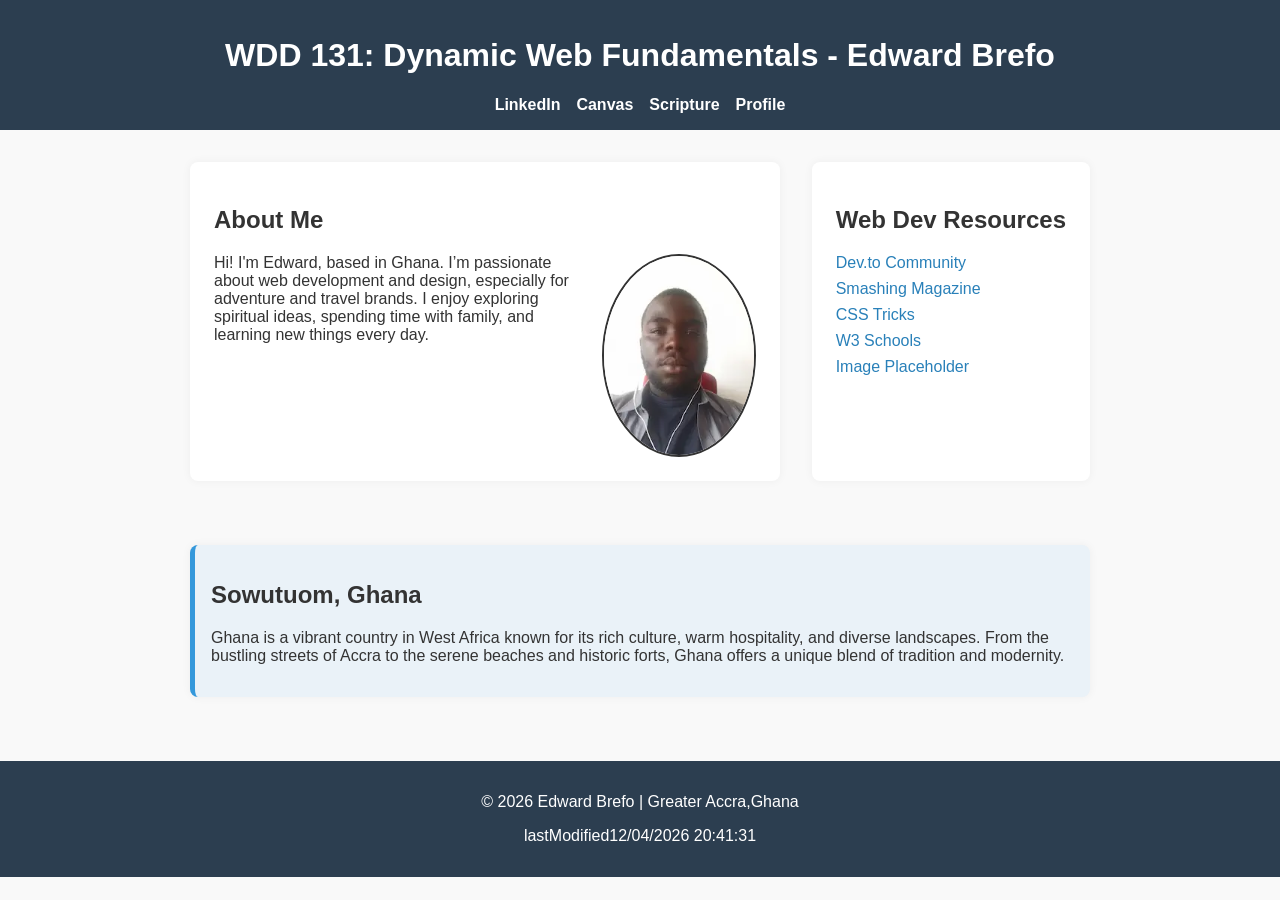
<file: index.html>
<!DOCTYPE html>
<html lang="en">
<head>
  <meta name="WDD131-Dyanmic Web Fundamentals" content="Edward Brefo" content="Info about the author">
  <title>WDD 131: Dynamic Web Fundamentals - Edward Brefo</title>
  <link rel="stylesheet" href="styles/base.css"/>
  <script src="scripts/getdates.js" defer></script>
</head>
<body>
  <header>
    <h1>WDD 131: Dynamic Web Fundamentals - Edward Brefo</h1>
    <nav>
      <ul>
        <li><a href="https://www.linkedin.com/feed/?trk=">LinkedIn</a></li>
        <li><a href="#">Canvas</a></li>
        <li><a href="https://www.churchofjesuschrist.org/study/scriptures/nt/john/10?lang=eng">Scripture</a></li>
        <li><a href="#">Profile</a></li>
      </ul>
    </nav>
  </header>

  <main>
    <section class="about-me">
      <h1>About Me</h1>
      <img src="images/profile.webp" alt="Photo of Fuccin" />
      <p>Hi! I'm Edward, based in Ghana. I’m passionate about web development and design, especially for adventure and travel brands. I enjoy exploring spiritual ideas, spending time with family, and learning new things every day.</p>
    </section>
    <section class="resources">
      <h2>Web Dev Resources</h2>
      <ul>
        <li><a href="https://dev.to">Dev.to Community</a></li>
        <li><a href="https://smashingmagazine.com">Smashing Magazine</a></li>
        <li><a href="https://css-tricks.com">CSS Tricks</a></li>
        <li><a href="https://w3schools.com">W3 Schools</a></li>
        <li><a href="#">Image Placeholder</a></li>
      </ul>
    </section>

    <section class="highlight">
      <h2>Sowutuom, Ghana</h2>
      <p>Ghana is a vibrant country in West Africa known for its rich culture, warm hospitality, and diverse landscapes. From the bustling streets of Accra to the serene beaches and historic forts, Ghana offers a unique blend of tradition and modernity.</p>
    </section>
  </main>

  <footer>
    <p>©️ <span id="currentyear"></span> Edward Brefo | Greater Accra,Ghana</p>
    <p id="lastModified"></p>
  </footer>
</body>
</html>
</file>
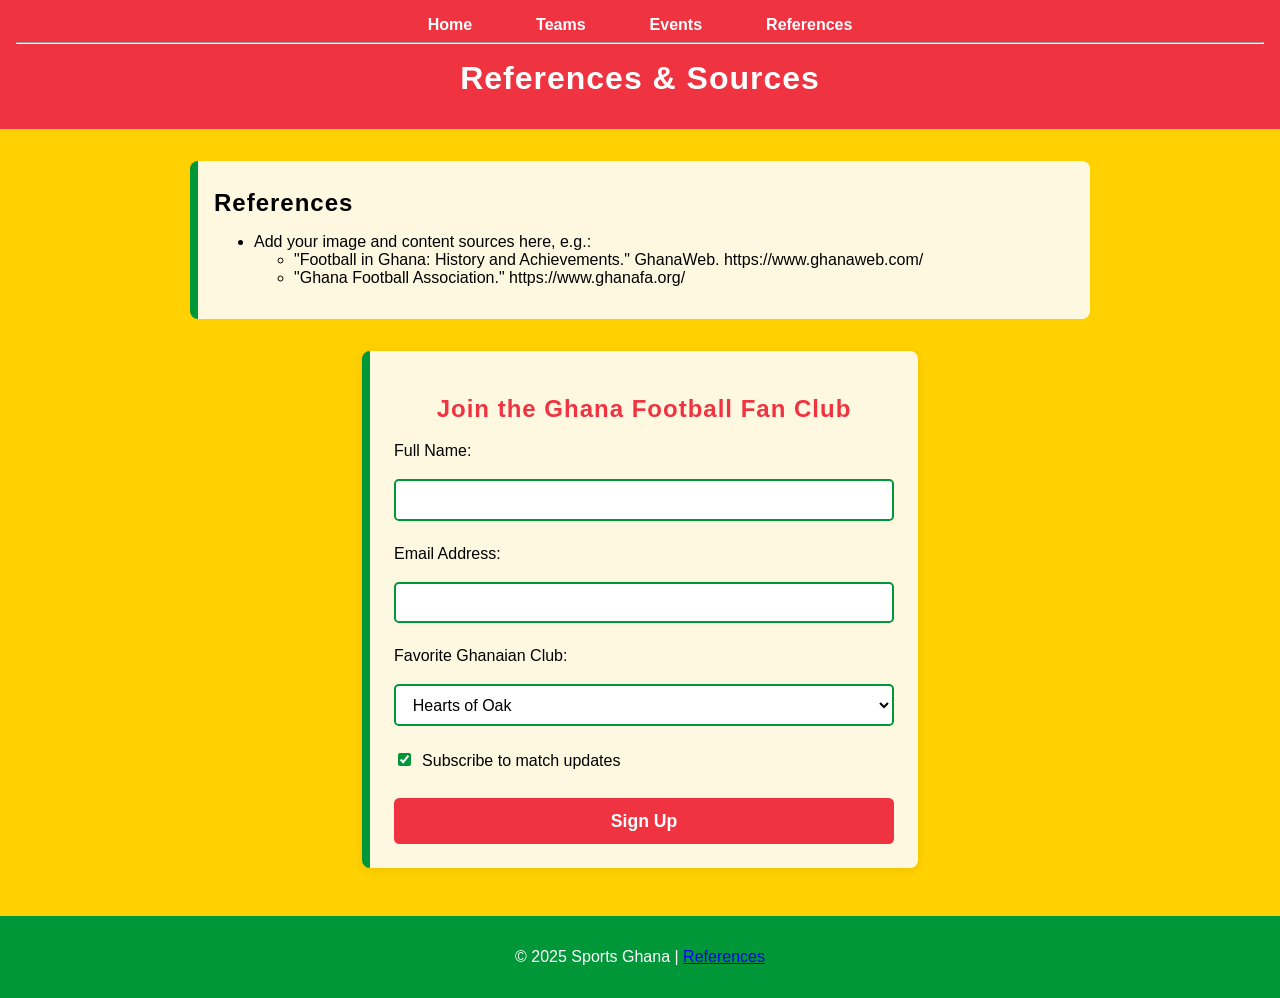
<file: community.html>
<!DOCTYPE html>
<html lang="en">

<head>
    <meta charset="UTF-8">
    <meta name="viewport" content="width=device-width, initial-scale=1.0">
    <title>References | Football in Ghana</title>
    <link rel="stylesheet" href="e-sports.css">
</head>

<body>
    <header>
        <nav>
            <ul>
                <li><a href="sports.html">Home</a></li>
                <li><a href="teams.html">Teams</a></li>
                <li><a href="events.html">Events</a></li>
                <li><a href="community.html">References</a></li>
            </ul>
        </nav>
        <hr>
        <h1>References & Sources</h1>
    </header>
    <main>
        <section>
            <h2>References</h2>
            <ul>
                <li>Add your image and content sources here, e.g.:
                    <ul>
                        <li>"Football in Ghana: History and Achievements." GhanaWeb. https://www.ghanaweb.com/</li>
                        <li>"Ghana Football Association." https://www.ghanafa.org/</li>
                    </ul>
                </li>
            </ul>
        </section>
        <section class="signup-form">
            <h2>Join the Ghana Football Fan Club</h2>
            <form id="footballForm">
                <label for="name">Full Name:</label>
                <input type="text" id="name" name="name" required>

                <label for="email">Email Address:</label>
                <input type="email" id="email" name="email" required>

                <label for="club">Favorite Ghanaian Club:</label>
                <select id="club" name="club">
                    <option value="hearts">Hearts of Oak</option>
                    <option value="kotoko">Asante Kotoko</option>
                    <option value="tamale">Tamale City FC</option>
                    <option value="accra-lions">Accra Lions FC</option>
                </select>

                <label>
                    <input type="checkbox" name="newsletter" checked>
                    Subscribe to match updates
                </label>

                <button type="submit">Sign Up</button>
            </form>
        </section>
    </main>
    <footer>
        <p>&copy; 2025 Sports Ghana | <a href="community.html">References</a></p>
    </footer>
</body>

</html>
</file>
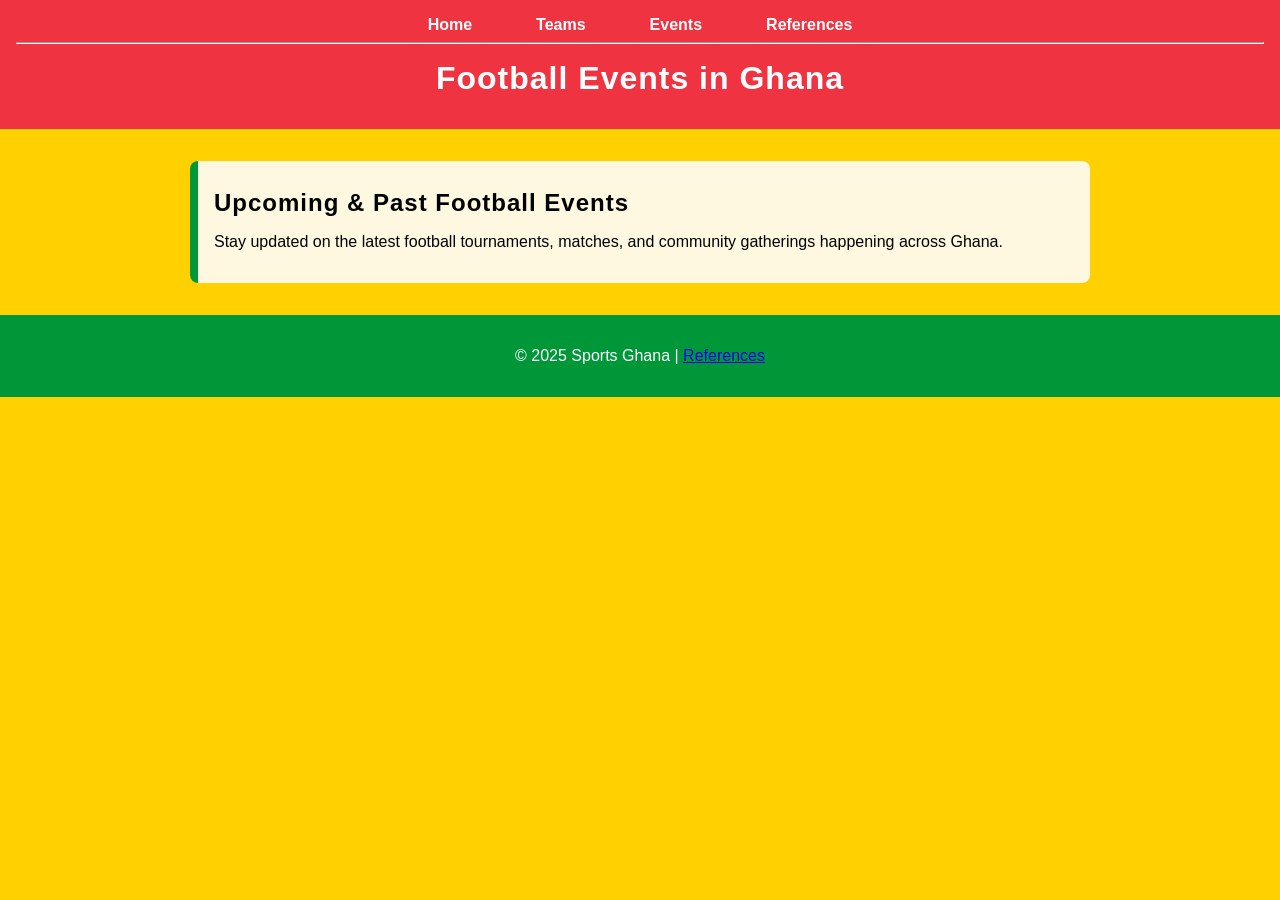
<file: events.html>
<!DOCTYPE html>
<html lang="en">

<head>
    <meta charset="UTF-8">
    <meta name="viewport" content="width=device-width, initial-scale=1.0">
    <title>Events | Football in Ghana</title>
    <link rel="stylesheet" href="e-sports.css">
</head>

<body>
    <header>
        <nav>
            <ul>
                <li><a href="sports.html">Home</a></li>
                <li><a href="teams.html">Teams</a></li>
                <li><a href="events.html">Events</a></li>
                <li><a href="community.html">References</a></li>
            </ul>
        </nav>
        <hr>
        <h1>Football Events in Ghana</h1>
    </header>
    <main>
        <section>
            <h2>Upcoming & Past Football Events</h2>
            <p>Stay updated on the latest football tournaments, matches, and community gatherings happening across
                Ghana.</p>
        </section>
    </main>
    <footer>
        <p>&copy; 2025 Sports Ghana | <a href="community.html">References</a></p>
    </footer>
</body>

</html>
</file>
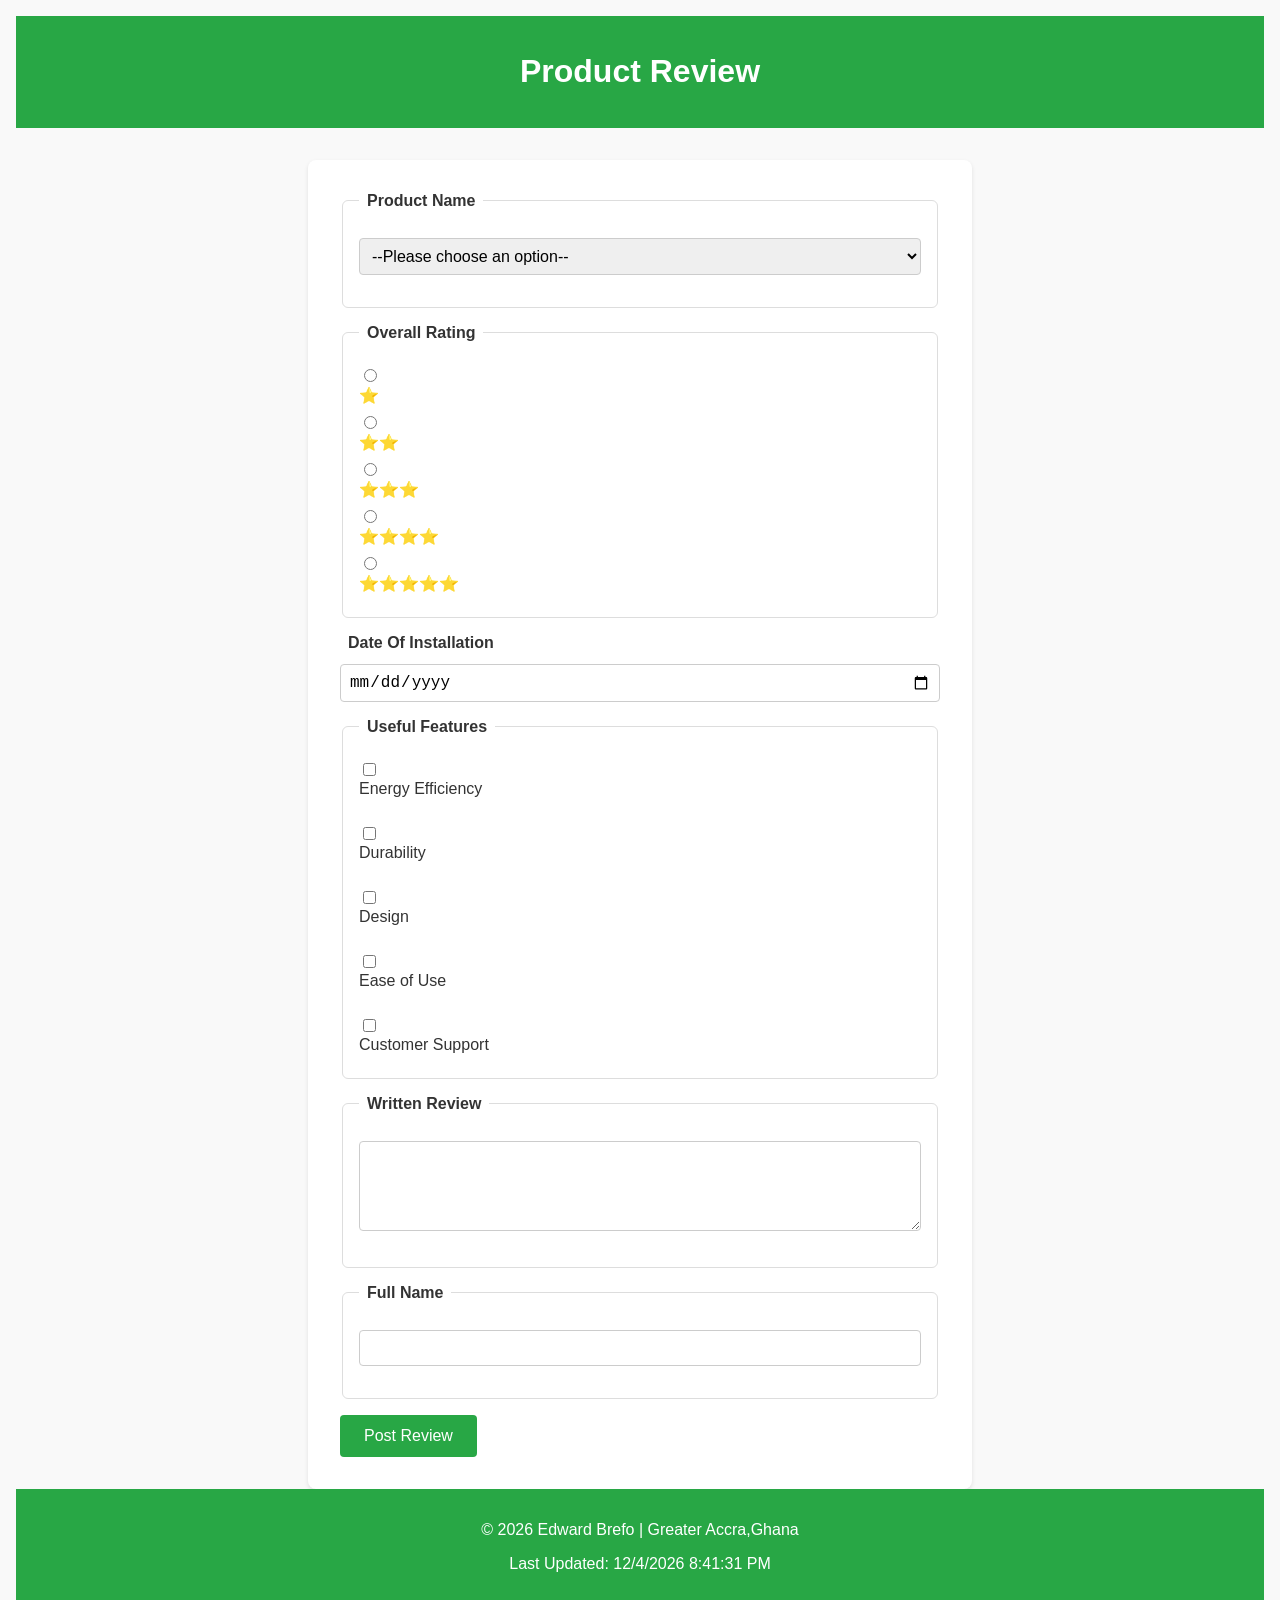
<file: forms.html>
<!DOCTYPE html>
<html lang="en">
<head>
    <meta charset="UTF-8">
    <meta name="viewport" content="width=device-width, initial-scale=1.0">
    <title>Document</title>
    <link rel="stylesheet" href="styles/forms.css">
    <script src="scripts/forms.js " defer></script>
</head>
<body>
    <header><h1>
        Product Review
    </h1></header>
    <main>
      <form method="get" action="review.html">
        <fieldset>
        <legend>Product Name</legend>
        <select name="productSelect" id="productSelect" required>
            <option value="" disabled selected>--Please choose an option--</option>
            <option value="laptop">Laptop</option>
            <option value="smartphone">Smartphone</option>
            <option value="tablet">Tablet</option>
            <option value="smartwatch">Smartwatch</option>
            <option value="headphones">Headphones</option>
            <option value="camera">Camera</option>
            <option value="printer">Printer</option>
            <option value="monitor">Monitor</option>
            <option value="router">Router</option>
            <option value="external hard drive">External Hard Drive</option>
        </select>
        </fieldset>

        <fieldset>
        <legend>Overall Rating</legend>
        <input type="radio" id="1star" name="overallRating" required>
        <label for="1star">⭐</label>
        <input type="radio" id="2star" name="overallRating">
        <label for="2star">⭐⭐</label>
        <input type="radio" id="3star" name="overallRating">
        <label for="3star">⭐⭐⭐</label>
        <input type="radio" id="4star" name="overallRating">
        <label for="4star">⭐⭐⭐⭐</label>
        <input type="radio" id="5star" name="overallRating">
        <label for="5star">⭐⭐⭐⭐⭐</label>
        </fieldset>


       <legend>Date Of Installation</legend>
        <input type="date" id="dateInstall" name="dateInstall" required>
        
        <fieldset>
        <legend>Useful Features</legend>

        <input type="checkbox" id="featureEfficiency" name="features" value="Energy Efficiency">
        <label for="featureEfficiency">Energy Efficiency</label><br>

         <input type="checkbox" id="featureDurability" name="features" value="Durability">
         <label for="featureDurability">Durability</label><br>

         <input type="checkbox" id="featureDesign" name="features" value="Design">
         <label for="featureDesign">Design</label><br>

        <input type="checkbox" id="featureEase" name="features" value="Ease of Use">
        <label for="featureEase">Ease of Use</label><br>

        <input type="checkbox" id="featureSupport" name="features" value="Customer Support">
         <label for="featureSupport">Customer Support</label>
        </fieldset>
    
        <fieldset>
        <legend>Written Review</legend>
        <textarea id="writtenReview" name="writtenReview" rows="4" cols="50" ></textarea required>
        </fieldset>
        
        <fieldset>
        <legend>Full Name</legend>
        <input type="text" id="fullName" name="fullName" required>
        </fieldset>

        <button type="submit">Post Review</button>

    </form>
    </main>
    <footer>
    <p>©️ <span id="currentyear"></span> Edward Brefo | Greater Accra,Ghana</p>
    <p id="lastModified"></p>
    </footer>
</body>
</html>
</file>
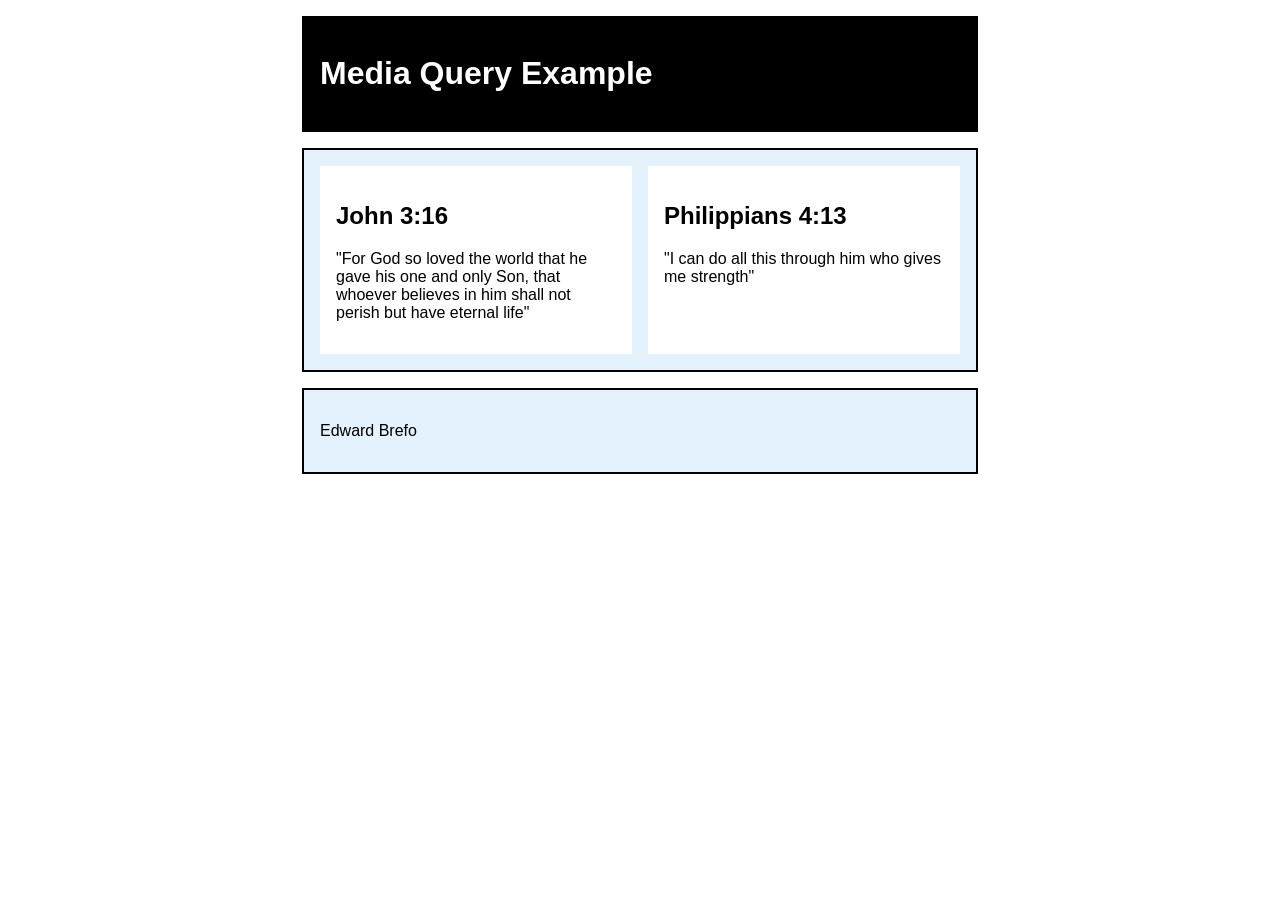
<file: media-query.html>
<!DOCTYPE html>
<html lang="en">
<head>
    <meta charset="UTF-8">
    <meta name="viewport" content="width=device-width, initial-scale=1.0">
    <link rel="Roboto" href="https://fonts.google.com/specimen/Roboto">
    <link rel="stylesheet" href="styles/media-query.css">
    <link rel="stylesheet" href="styles/media-query-large.css">
    <title>Document</title>
</head>
<body>
    <header>
        <h1>
            Media Query Example
        </h1>
    </header>
    <main>
        <section>
            <h2>John 3:16</h2>
            <p>"For God so loved the world that he gave his one and only Son, that whoever believes in him shall not perish but have eternal life"</p>
        </section>
        <section>
            <h2>Philippians 4:13</h2>
            <p>"I can do all this through him who gives me strength"</p>
        </section>
    </main>
    <footer>
      <p>Edward Brefo</p>
    </footer>
</body>
</html>
</file>
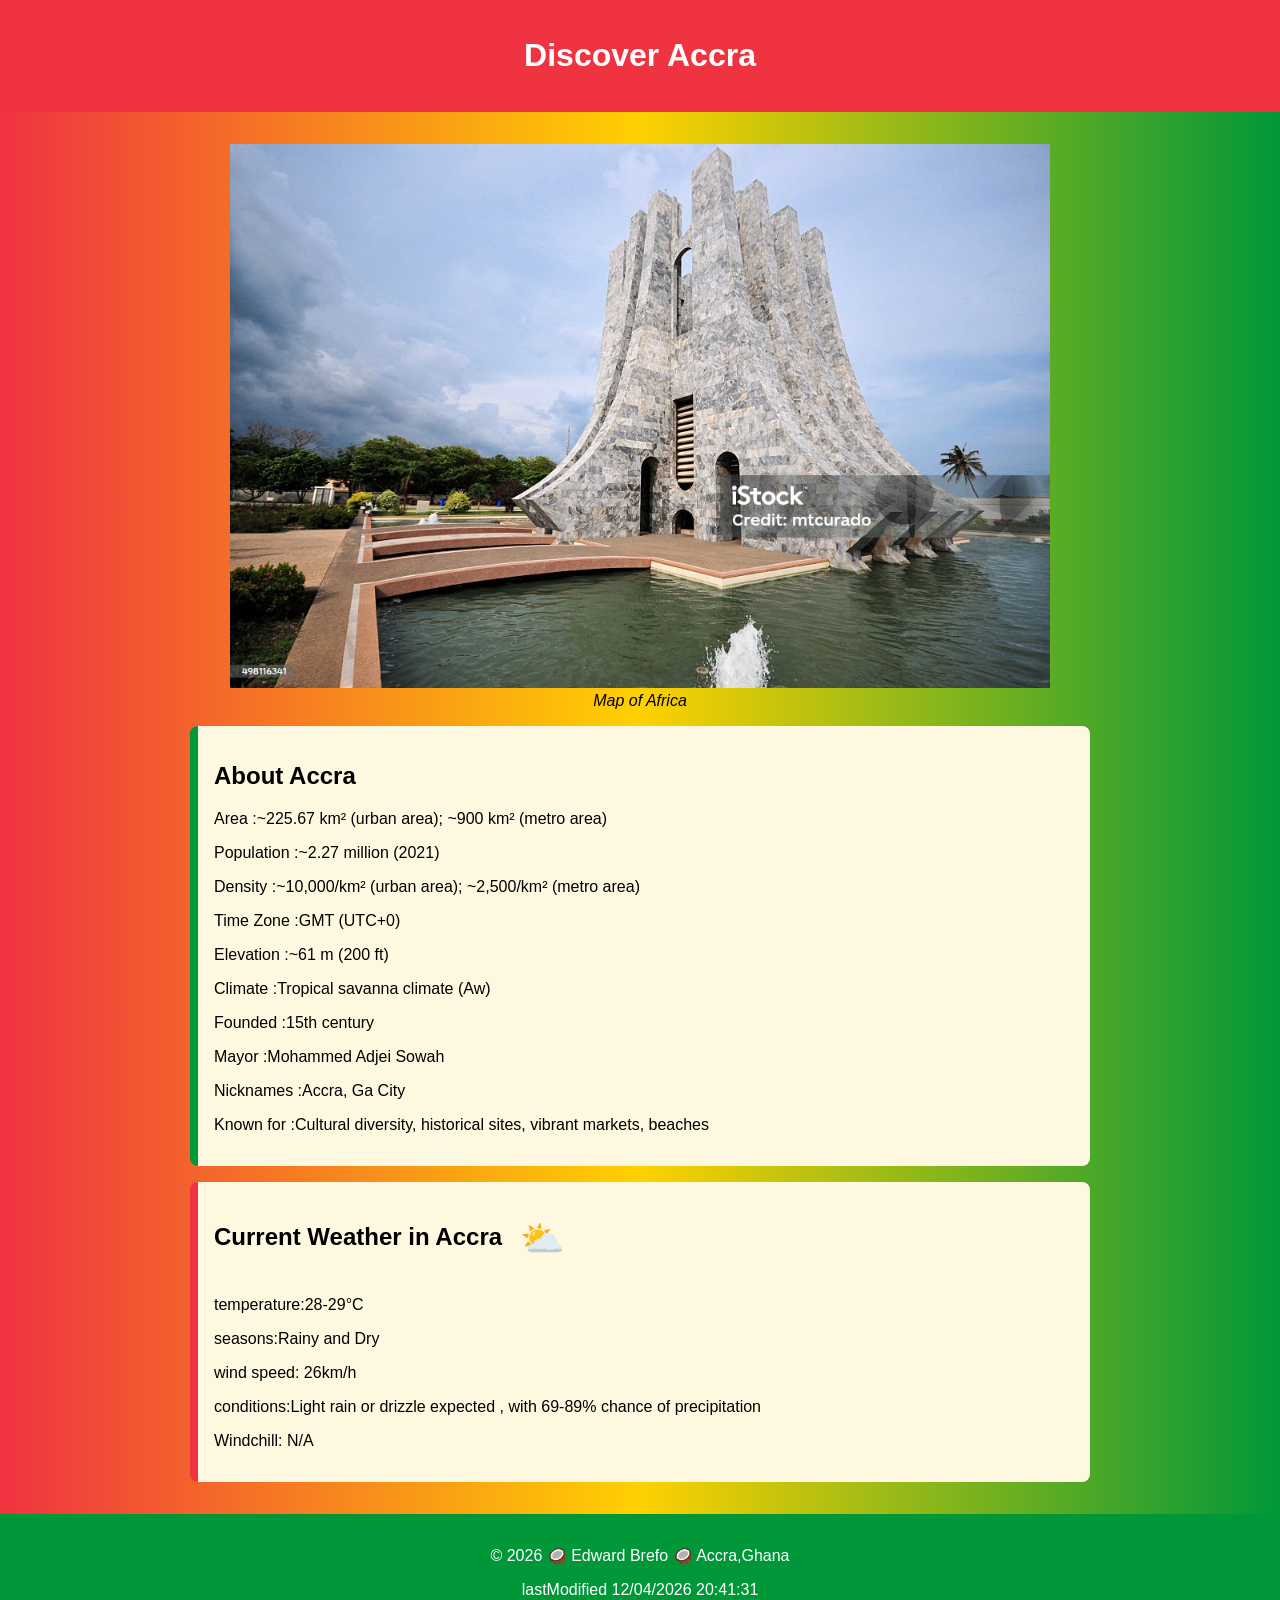
<file: place.html>
<!DOCTYPE html>
<html lang="en">

<head>
    <meta charset="UTF-8">
    <meta name="viewport" content="width=device-width, initial-scale=1.0">
    <title>Document</title>
    <link rel="stylesheet" href="styles/place.css">
    <link rel="stylesheet" href="styles/place-big.css">
    <script src="scripts/place.js" defer></script>
</head>

<body>
    <header>
        <h1>Discover Accra</h1>
    </header>
    <main>
        <section>
            <figure>
                <picture>
                    <source srcset="images/accra-hero.webp" media="(min-width: 800px)" type="image/webp">
                    <source srcset="images/accra-small.jpg" media="(max-width: 799px)" type="image/jpeg">
                    <img src="images/accra-ghana.jpg" alt="A beautiful view of Accra, Ghana"
                        style="width:100%;height:auto;">
                </picture>
                <figcaption>Map of Africa</figcaption>
            </figure>
        </section>
        <section class="info">
            <h2>About Accra</h2>
            <p>Area :~225.67 km² (urban area); ~900 km² (metro area)</p>
            <p>Population :~2.27 million (2021)</p>
            <p>Density :~10,000/km² (urban area); ~2,500/km² (metro area)</p>
            <p>Time Zone :GMT (UTC+0)</p>
            <p>Elevation :~61 m (200 ft)</p>
            <p>Climate :Tropical savanna climate (Aw)</p>
            <p>Founded :15th century</p>
            <p>Mayor :Mohammed Adjei Sowah</p>
            <p>Nicknames :Accra, Ga City</p>
            <p>Known for :Cultural diversity, historical sites, vibrant markets, beaches</p>
        </section>
        <section class="weather">
            <h2>Current Weather in Accra</h2>
            <p>temperature:28-29°C</p>
            <p>seasons:Rainy and Dry</p>
            <p>wind speed: 26km/h</p>
            <p>conditions:Light rain or drizzle expected , with 69-89% chance of precipitation</p>
            <p>Windchill: <span id="windchill"></span></p>
        </section>
    </main>
    <footer>
        <p>©️ <span id="currentyear"></span> 🥥 Edward Brefo 🥥 Accra,Ghana </p>
        <p><span id="lastModified"></span></p>
    </footer>
</body>

</html>
</file>
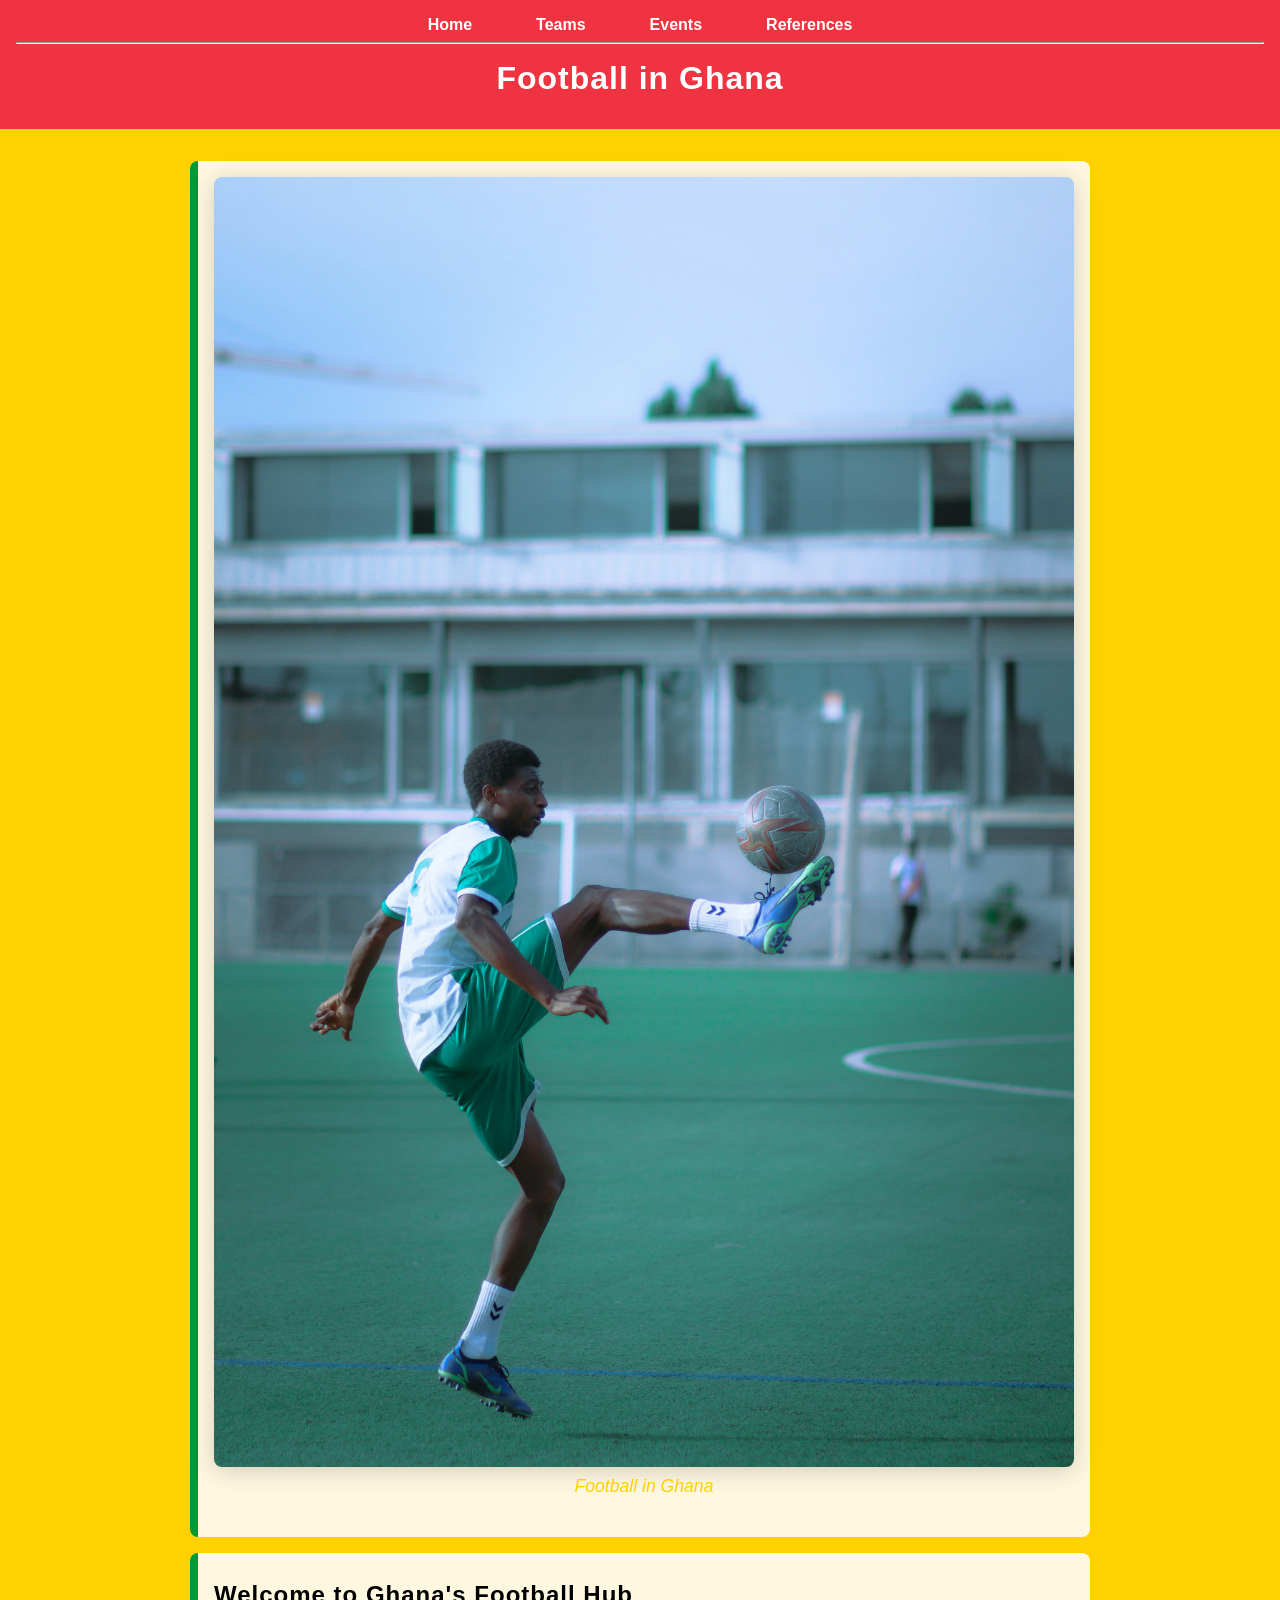
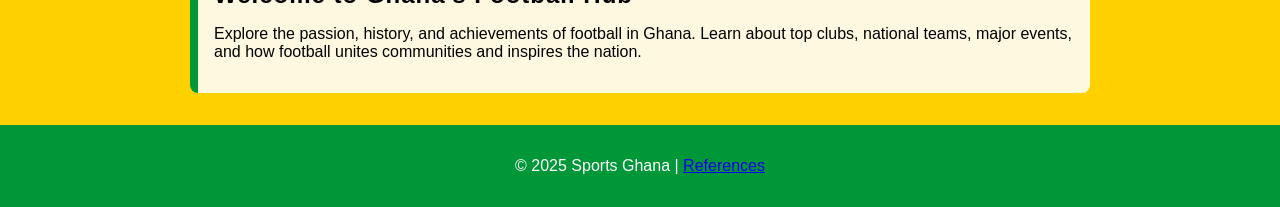
<file: sports.html>
<!DOCTYPE html>
<html lang="en">

<head>
    <meta charset="UTF-8">
    <meta name="viewport" content="width=device-width, initial-scale=1.0">
    <title>Football in Ghana</title>
    <link rel="stylesheet" href="e-sports.css">
</head>

<body>
    <header>
        <nav>
            <ul>
                <li><a href="sports.html">Home</a></li>
                <li><a href="teams.html">Teams</a></li>
                <li><a href="events.html">Events</a></li>
                <li><a href="community.html">References</a></li>
            </ul>
        </nav>
        <hr>
        <h1>Football in Ghana</h1>
    </header>
    <main>
        <section>
            <figure>
                <picture>
                    <source srcset="images/sp-big.jpg" media="(min-width: 800px)">
                    <img src="images/sp-small.jpg" alt="Sports in Ghana" style="width:100%;height:auto;">
                </picture>
                <figcaption>Football in Ghana</figcaption>
            </figure>
        </section>
        <section>
            <h2>Welcome to Ghana's Football Hub</h2>
            <p>Explore the passion, history, and achievements of football in Ghana. Learn about top clubs, national
                teams, major events, and how football unites communities and inspires the nation.</p>
        </section>
    </main>
    <footer>
        <p>&copy; 2025 Sports Ghana | <a href="community.html">References</a></p>
    </footer>
</body>

</html>
</file>
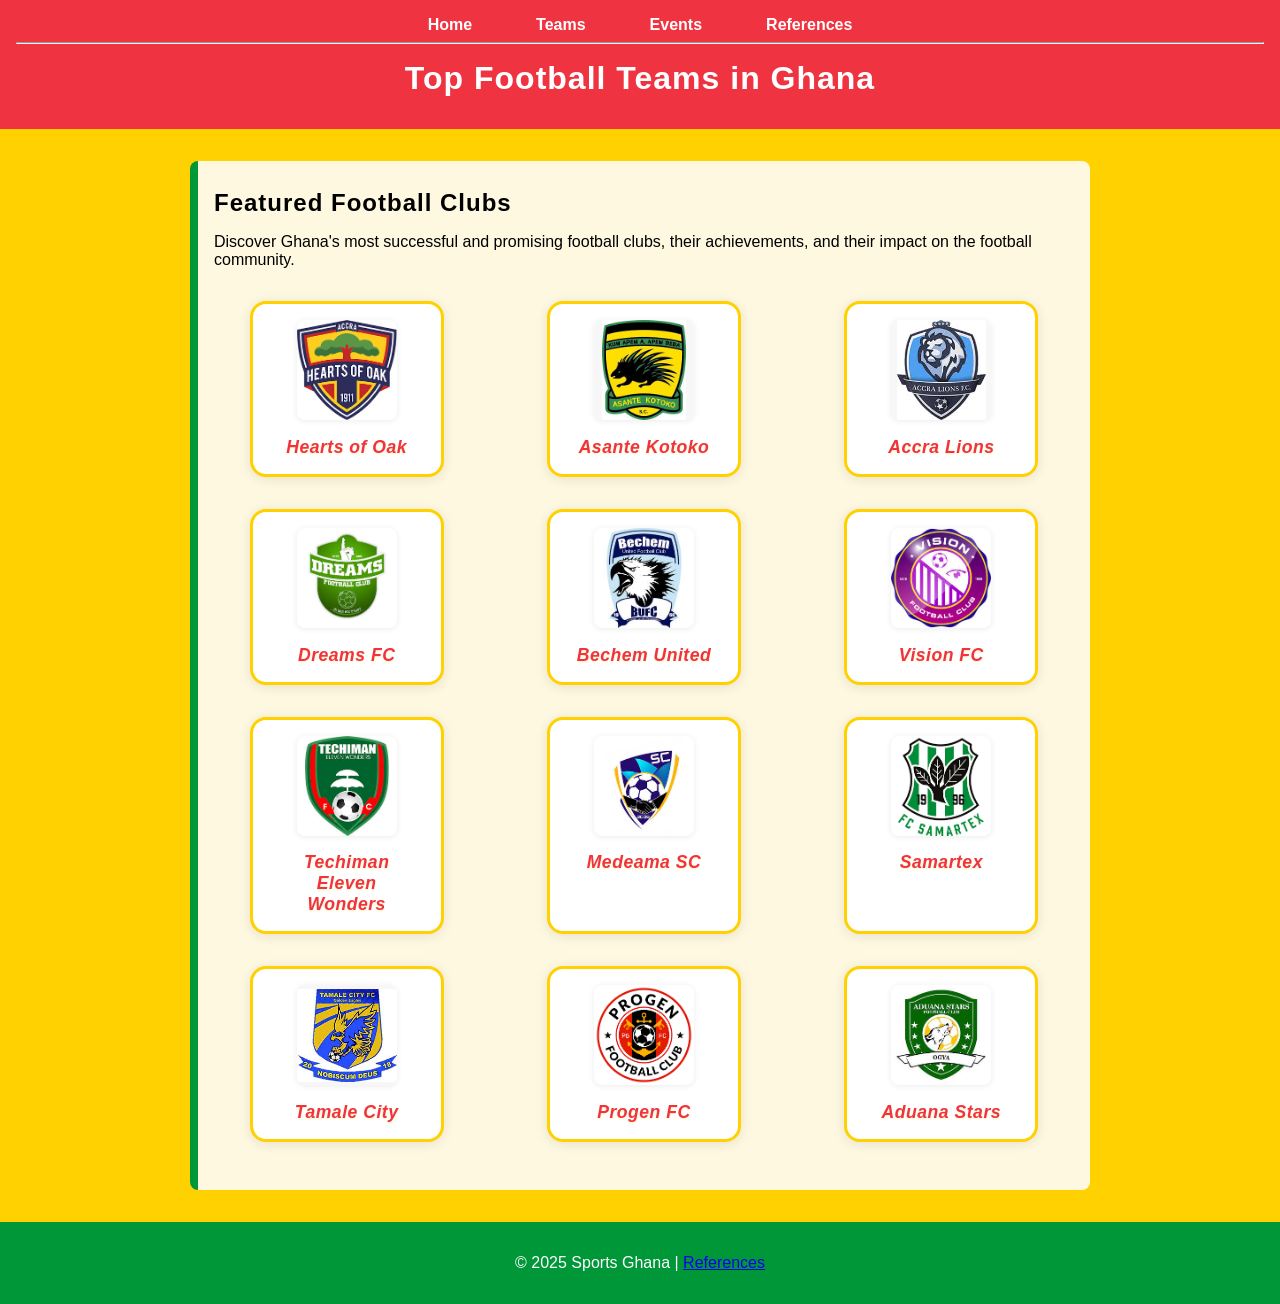
<file: teams.html>
<!DOCTYPE html>
<html lang="en">

<head>
    <meta charset="UTF-8">
    <meta name="viewport" content="width=device-width, initial-scale=1.0">
    <title>Teams | Football in Ghana</title>
    <link rel="stylesheet" href="e-sports.css">
</head>

<body>
    <header>
        <nav>
            <ul>
                <li><a href="sports.html">Home</a></li>
                <li><a href="teams.html">Teams</a></li>
                <li><a href="events.html">Events</a></li>
                <li><a href="community.html">References</a></li>
            </ul>
        </nav>
        <hr>
        <h1>Top Football Teams in Ghana</h1>
    </header>
    <main>
        <section>
            <h2>Featured Football Clubs</h2>
            <p>Discover Ghana's most successful and promising football clubs, their achievements, and their impact on
                the football community.</p>
            <div class="club-badges">
                <figure>
                    <img src="images/hearts.png" alt="Hearts of Oak Badge" loading="lazy" width="100" height="100">
                    <figcaption>Hearts of Oak</figcaption>
                </figure>
                <figure>
                    <img src="images/kotoko.jpg" alt="Asante Kotoko Badge" loading="lazy" width="100" height="100">
                    <figcaption>Asante Kotoko</figcaption>
                </figure>
                <figure>
                    <img src="images/accra-lions.jpg" alt="Accra Lions Badge" loading="lazy" width="100" height="100">
                    <figcaption>Accra Lions</figcaption>
                </figure>
                <figure>
                    <img src="images/dream-fc.jpg" alt="Dreams FC Badge" loading="lazy" width="100" height="100">
                    <figcaption>Dreams FC</figcaption>
                </figure>
                <figure>
                    <img src="images/bechem.jpg" alt="Bechem United Badge" loading="lazy" width="100" height="100">
                    <figcaption>Bechem United</figcaption>
                </figure>
                <figure>
                    <img src="images/vision.jpg" alt="Vision FC Badge" loading="lazy" width="100" height="100">
                    <figcaption>Vision FC</figcaption>
                </figure>
                <figure>
                    <img src="images/techiman-eleven-wonders.jpg" alt="Techiman Eleven Wonders Badge" loading="lazy"
                        width="100" height="100">
                    <figcaption>Techiman Eleven Wonders</figcaption>
                </figure>
                <figure>
                    <img src="images/medeama.jpg" alt="Medeama SC Badge" loading="lazy" width="100" height="100">
                    <figcaption>Medeama SC</figcaption>
                </figure>
                <figure>
                    <img src="images/samartex.png" alt="Samartex Badge" loading="lazy" width="100" height="100">
                    <figcaption>Samartex</figcaption>
                </figure>
                <figure>
                    <img src="images/tamale-city.jpg" alt="Tamale City Badge" loading="lazy" width="100" height="100">
                    <figcaption>Tamale City</figcaption>
                </figure>
                <figure>
                    <img src="images/progen-fc.png" alt="Progen FC Badge" loading="lazy" width="100" height="100">
                    <figcaption>Progen FC</figcaption>
                </figure>
                <figure>
                    <img src="images/aduana.jpg" alt="Aduana Stars Badge" loading="lazy" width="100" height="100">
                    <figcaption>Aduana Stars</figcaption>
                </figure>
            </div>
        </section>
    </main>
    <footer>
        <p>&copy; 2025 Sports Ghana | <a href="community.html">References</a></p>
    </footer>
</body>

</html>
</file>
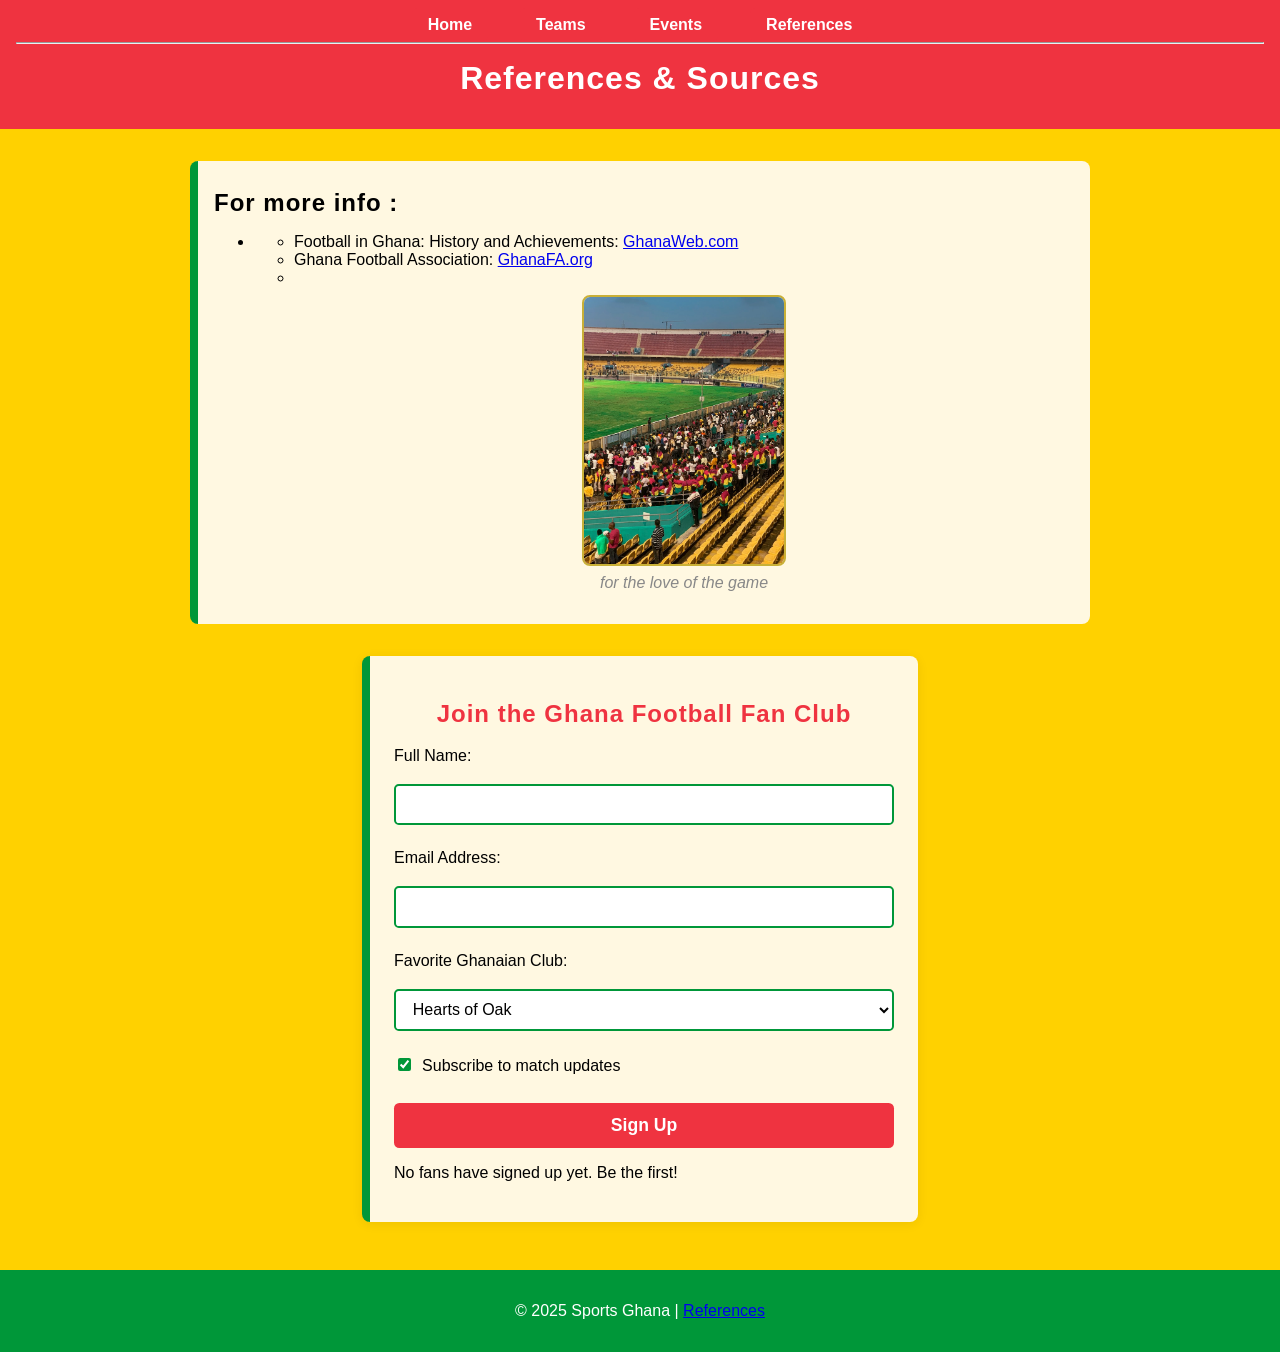
<file: sports/community.html>
<!DOCTYPE html>
<html lang="en">

<head>
    <meta charset="UTF-8">
    <meta name="viewport" content="width=device-width, initial-scale=1.0">
    <title>References | Football in Ghana</title>
    <link rel="stylesheet" href="e-sports.css">
</head>

<body>
    <header>
        <nav>
            <ul>
                <li><a href="sports.html">Home</a></li>
                <li><a href="teams.html">Teams</a></li>
                <li><a href="events.html">Events</a></li>
                <li><a href="community.html">References</a></li>
            </ul>
        </nav>
        <hr>
        <h1>References & Sources</h1>
    </header>
    <main>
        <section>
            <h2>For more info :</h2>
            <ul>
                <li>
                    <ul>
                        <li>Football in Ghana: History and Achievements: <a href="https://www.ghanaweb.com/">
                                GhanaWeb.com</a>
                        </li>
                        <li>Ghana Football Association: <a href="https://www.ghanafa.org/">GhanaFA.org</a></li>
                        <li style="text-align:center;">
                            <br>
                            <img src="images/park-small.jpg" alt="Park in Ghana"
                                style="max-width: 200px; display:block; margin:0.5em auto; border:2px solid #c9b037; border-radius:8px;">
                            <div style="font-style:italic; color:#888; margin-top:0.5em;">for the love of the game</div>
                        </li>
                    </ul>
                </li>
            </ul>
        </section>
        <section class="signup-form">
            <h2>Join the Ghana Football Fan Club</h2>
            <form id="footballForm">
                <label for="name">Full Name:</label>
                <input type="text" id="name" name="name" required>

                <label for="email">Email Address:</label>
                <input type="email" id="email" name="email" required>

                <label for="club">Favorite Ghanaian Club:</label>
                <select id="club" name="club">
                    <option value="hearts">Hearts of Oak</option>
                    <option value="kotoko">Asante Kotoko</option>
                    <option value="tamale">Tamale City FC</option>
                    <option value="accra-lions">Accra Lions FC</option>
                    <option value="Aduana">Aduana Stars</option>
                    <option value="Medeama">Medeama SC</option>
                    <option value="Vision">Vision Fc</option>
                    <option value="Techiman">techiman eleven wonders</option>
                    <option value="Bechem">Bechem United</option>
                </select>

                <label>
                    <input type="checkbox" name="newsletter" checked>
                    Subscribe to match updates
                </label>

                <button type="submit">Sign Up</button>
            </form>
        </section>
    </main>
    <footer>
        <p>&copy; 2025 Sports Ghana | <a href="community.html">References</a></p>
    </footer>
    <script src="sports.js"></script>
</body>

</html>
</file>
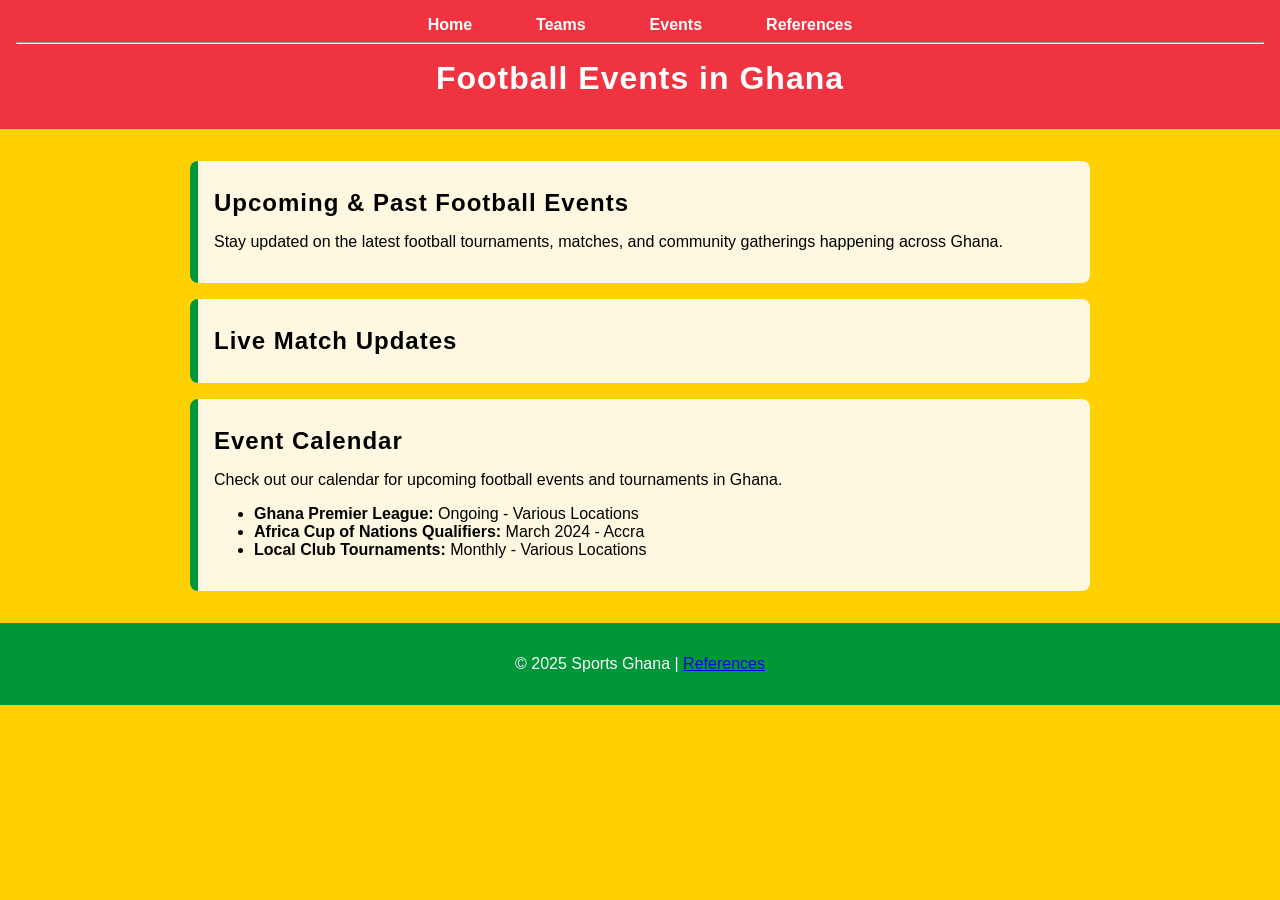
<file: sports/events.html>
<!DOCTYPE html>
<html lang="en">

<head>
    <meta charset="UTF-8">
    <meta name="viewport" content="width=device-width, initial-scale=1.0">
    <title>Events | Football in Ghana</title>
    <link rel="stylesheet" href="e-sports.css">
</head>

<body>
    <header>
        <nav>
            <ul>
                <li><a href="sports.html">Home</a></li>
                <li><a href="teams.html">Teams</a></li>
                <li><a href="events.html">Events</a></li>
                <li><a href="community.html">References</a></li>
            </ul>
        </nav>
        <hr>
        <h1>Football Events in Ghana</h1>
    </header>
    <main>
        <section id="upcomingEvents">
            <h2>Upcoming & Past Football Events</h2>
            <p>Stay updated on the latest football tournaments, matches, and community gatherings happening across
                Ghana.</p>
        </section>
         <section id="liveMatches">
      <h2>Live Match Updates</h2>
      <div id="matchFeed">
      </div>
    </section>
        <section id="eventCalendar">
            <h2>Event Calendar</h2>
            <p>Check out our calendar for upcoming football events and tournaments in Ghana.</p>
            <ul>
                <li><strong>Ghana Premier League:</strong> Ongoing - Various Locations</li>
                <li><strong>Africa Cup of Nations Qualifiers:</strong> March 2024 - Accra</li>
                <li><strong>Local Club Tournaments:</strong> Monthly - Various Locations</li>
            </ul>
        </section>
        <script src="sports.js" defer></script>
    </main>
    <footer>
        <p>&copy; 2025 Sports Ghana | <a href="community.html">References</a></p>
    </footer>
</body>

</html>
</file>
<file: styles/base.css>
body {
  font-family: 'Segoe UI', sans-serif;
  margin: 0;
  padding: 0;
  background-color: #f9f9f9;
  color: #333;
}

header {
  background-color: #2c3e50;
  color: white;
  padding: 1rem;
  text-align: center;
}

nav ul {
  list-style: none;
  padding: 0;
  display: flex;
  justify-content: center;
  gap: 1rem;
  margin: auto;
}

nav a {
  color: white;
  text-decoration: none;
  font-weight: bold;
  position: relative;
  transition: color 0.3s ease;
}

nav a:hover {
  color: lightblue;
}

main {
  padding: 2rem;
  max-width: 900px;
  margin: auto;
  display: grid;
  grid-template-columns: 1fr;
  gap: 2rem;
}

.highlight {
  grid-column: span 2;
  background-color: #eaf2f8;
  border-left: 5px solid #3498db;
  padding: 1rem;
}

section {
  margin-bottom: 2rem;
  background-color: white;
  padding: 1.5rem;
  border-radius: 8px;
  box-shadow: 0 0 10px rgba(0, 0, 0, 0.05);
}

.about-me img {
  max-width: 150px;
  border-radius: 50%;
  float: right;
  margin-left: 1rem;
  border: 2px solid #333;
}

.resources ul {
  list-style: none;
  padding-left: 0;
}

.resources li {
  margin-bottom: 0.5rem;
}

.resources a {
  color: #2980b9;
  text-decoration: none;
}

footer {
  text-align: center;
  padding: 1rem;
  background-color: #2c3e50;
  color: white;
}
</file>
<file: e-sports.css>
/* Fan club form styles */
.fan-form,
.signup-form {
    background: #fff8e1;
    border-left: 8px solid var(--color-green);
    border-radius: 0.5rem;
    max-width: 500px;
    margin: 2rem auto;
    padding: 2rem 1.5rem 1.5rem 1.5rem;
    box-shadow: 0 2px 12px rgba(0, 0, 0, 0.07);
}

.fan-form h2,
.signup-form h2 {
    color: var(--color-red);
    margin-bottom: 1.2rem;
    text-align: center;
}

.fan-form form,
.signup-form form {
    display: flex;
    flex-direction: column;
    gap: 1rem;
}

.fan-form label,
.signup-form label {
    font-weight: 500;
    color: var(--color-black);
    margin-bottom: 0.2em;
}

.fan-form input[type="text"],
.fan-form input[type="email"],
.fan-form select,
.signup-form input[type="text"],
.signup-form input[type="email"],
.signup-form select {
    padding: 0.6em 0.8em;
    border: 2px solid var(--color-green);
    border-radius: 0.3em;
    font-size: 1em;
    font-family: var(--font-main);
    background: #fff;
    color: var(--color-black);
    margin-bottom: 0.5em;
    transition: border-color 0.2s;
}

.fan-form input:focus,
.fan-form select:focus,
.signup-form input:focus,
.signup-form select:focus {
    border-color: var(--color-red);
    outline: none;
}

.fan-form input[type="checkbox"],
.signup-form input[type="checkbox"] {
    accent-color: var(--color-green);
    margin-right: 0.5em;
}

.fan-form button,
.signup-form button {
    background: var(--color-red);
    color: #fff;
    border: none;
    border-radius: 0.3em;
    padding: 0.7em 1.2em;
    font-size: 1.1em;
    font-family: var(--font-main);
    font-weight: 600;
    cursor: pointer;
    margin-top: 0.5em;
    transition: background 0.2s;
}

.fan-form button:hover,
.signup-form button:hover {
    background: var(--color-green);
}

/* Club badge grid styles */
.club-badges {
    display: grid;
    grid-template-columns: 1fr 1fr 1fr;
    gap: 2rem;
    justify-items: center;
    margin-top: 2rem;
    margin-bottom: 2rem;
}

@media (max-width: 900px) {
    .club-badges {
        grid-template-columns: 1fr 1fr;
    }
}

@media (max-width: 600px) {
    .club-badges {
        grid-template-columns: 1fr;
    }
}

.club-badges figure {
    background: #fff;
    border-radius: 1em;
    box-shadow: 0 2px 12px rgba(0, 0, 0, 0.10);
    border: 3px solid var(--color-yellow);
    padding: 1em 1.5em 1em 1.5em;
    margin: 0;
    display: flex;
    flex-direction: column;
    align-items: center;
    width: 140px;
    transition: transform 0.2s, box-shadow 0.2s, border-color 0.2s;
}

.club-badges figure:hover {
    transform: translateY(-8px) scale(1.05);
    box-shadow: 0 8px 24px rgba(0, 0, 0, 0.18);
    border-color: var(--color-red);
}

.club-badges img {
    width: 100px;
    height: 100px;
    object-fit: contain;
    border-radius: 0.5em;
    background: #f7f7f7;
    margin-bottom: 0.5em;
    box-shadow: 0 1px 6px rgba(0, 0, 0, 0.08);
}

.club-badges figcaption {
    color: var(--color-red);
    font-size: 1.1em;
    font-weight: 600;
    text-align: center;
    margin-top: 0.5em;
    letter-spacing: 0.5px;
    text-shadow: 0 1px 2px #ffd10044;
}

@import url('https://fonts.googleapis.com/css2?family=Oswald:wght@400;500;700&display=swap');

/* Global CSS Variables: Ghana flag colors */
:root {
    --color-red: #ef3340;
    --color-yellow: #ffd100;
    --color-green: #009739;
    --color-black: #000;
    --color-bg: var(--color-yellow);
    --color-text: var(--color-black);
    --font-main: 'Oswald', Arial, sans-serif;
}

body {
    background: var(--color-bg);
    color: var(--color-text);
    font-family: var(--font-main);
    margin: 0;
    padding: 0;
}

header {
    background: var(--color-red);
    color: #fff;
    padding: 1rem;
    text-align: center;
}

footer {
    background: var(--color-green);
    color: #fff;
    text-align: center;
    padding: 1rem;
}

main {
    max-width: 900px;
    margin: 0 auto;
    padding: 1rem;
}

h1,
h2 {
    font-family: var(--font-main);
    margin-top: 0.5em;
    margin-bottom: 0.5em;
    font-weight: 700;
    letter-spacing: 1px;
}

section {
    background: #fff8e1;
    border-left: 8px solid var(--color-green);
    padding: 1rem;
    margin: 1rem 0;
    border-radius: 0.5rem;
}

nav ul {
    list-style: none;
    padding: 0;
    margin: 0;
    display: flex;
    justify-content: center;
    gap: 2rem;
}

nav a {
    color: #fff;
    background: var(--color-red);
    padding: 0.5em 1em;
    border-radius: 0.3em;
    text-decoration: none;
    font-weight: bold;
    transition: background 0.2s;
}

nav a:hover,
nav a:focus {
    background: var(--color-green);
    color: #fff;
}

/* Hero image styles */
figure {
    margin: 0 0 1.5rem 0;
    padding: 0;
    position: relative;
}

picture img {
    width: 100%;
    height: auto;
    display: block;
    border-radius: 0.5rem;
    box-shadow: 0 4px 24px rgba(0, 0, 0, 0.18);
}

figcaption {
    text-align: center;
    font-style: italic;
    color: var(--color-yellow);
    font-size: 1.1em;
    margin-top: 0.5em;
}
</file>
<file: styles/forms.css>
body {
    font-family: Arial, sans-serif;
    margin: 0;
    padding: 1rem;
    background-color: #f9f9f9;
    color: #333;
}

header ,footer {
    text-align: center;
    margin-bottom: 2rem;
    background-color: #28a745;
    color: white;
    padding: 1rem 0;
    display: block;
}
form {
    background: #fff;
    padding: 1rem;
    border-radius: 8px;
    box-shadow: 0 2px 4px rgba(0, 0, 0, 0.1);
    max-width: 600px;
    margin: 0 auto;
}
fieldset {
    border: 1px solid #ddd;
    padding: 1rem;
    margin-bottom: 1rem;
    border-radius: 6px;
}
legend {
    font-weight: bold;
    margin-bottom: 0.5rem;
    padding: 0 0.5rem;
}
label {
    display: block;
    margin-bottom: 0.5rem;
}
input[type="text"],
input[type="date"],
select,
textarea {
    width: 100%;
    padding: 0.5rem;
    margin-top: 0.25rem;
    margin-bottom: 1rem;
    border: 1px solid #ccc;
    border-radius: 4px;
    box-sizing: border-box;
    font-size: 1rem;
}
input[type="radio"] {
    margin-right: 0.5rem;
}
button {
    background-color: #28a745;
    color: white;
    padding: 0.75rem 1.5rem;
    border: none;
    border-radius: 4px;
    cursor: pointer;
    font-size: 1rem;
    transition: background-color 0.3s ease;
}
button:hover {
    background-color: #218838;

}

@media (min-width: 600px) {
    form {
        padding: 2rem;
    }
}
@media (max-width: 400px) {
    body {
        padding: 0.5rem;
    }

    form {
        padding: 1rem;
    }
}
@media (max-width: 300px) {
    button {
        width: 100%;
        padding: 1rem;
    }
}
</file>
<file: styles/media-query.css>
:root {
    --main-font: 'Roboto', Arial, sans-serif;
}

body {
    font-family: var(--main-font);
}

header,main,footer {
    max-width: 640px;
    margin: 1rem auto;
    border: 2px solid black;
    padding: 1rem;
    background-color: #e3f2fd;
}

main {
    display: grid;
    grid-template-columns: 1fr;
    gap: 1rem;
}

section {
    background-color: white;
    padding: 1rem;
}
</file>
<file: styles/media-query-large.css>
@media screen and (min-width:500px){
   header{
      background-color: black;
       color: white;
   }
    main{
         display: grid;
         grid-template-columns: 1fr 1fr;
    }
}
</file>
<file: styles/place.css>
/* Global CSS Variables: Ghana flag colors */
:root {
    --color-red: #ef3340;
    --color-yellow: #ffd100;
    --color-green: #009739;
    --color-black: #000;
    --color-bg: var(--color-yellow);
    --color-text: var(--color-black);
    --font-main: 'oswald', Arial, sans-serif;
}

body {
    background: var(--color-bg);
    color: var(--color-text);
    font-family: var(--font-main);
    margin: 0;
    padding: 0;
}

header {
    background: var(--color-red);
    color: #fff;
    padding: 1rem;
    text-align: center;
}

footer {
    background: var(--color-green);
    color: #fff;
    text-align: center;
    padding: 1rem;
}

main {
    max-width: 900px;
    margin: 0 auto;
    padding: 1rem;
}

h1,
h2 {
    font-family: var(--font-main);
}

.info {
    background: #fff8e1;
    border-left: 8px solid var(--color-green);
    padding: 1rem;
    margin: 1rem 0;
    border-radius: 0.5rem;
}

.weather {
    background: #fff8e1;
    border-left: 8px solid var(--color-red);
    padding: 1rem;
    border-radius: 0.5rem;
    margin: 1rem 0;
}

.weather h2 {
    display: inline-block;
    position: relative;
}

/* Hide pseudo weather icon by default, show in large view */
.weather h2::after {
    content: '';
    margin-left: 0.5em;
}

figcaption {
    text-align: center;
    font-style: italic;
    font-size: medium;
}
</file>
<file: styles/place-big.css>
@media (min-width: 800px) {
    body {
        background: linear-gradient(90deg, var(--color-red) 0%, var(--color-yellow) 50%, var(--color-green) 100%);
    }

    .weather h2::after {
        content: '⛅';
        font-size: 1.5em;
        vertical-align: middle;
        margin-left: 0.5em;
    }
}
</file>
<file: sports/e-sports.css>
.fan-form,
.signup-form {
    background: #fff8e1;
    border-left: 8px solid var(--color-green);
    border-radius: 0.5rem;
    max-width: 500px;
    margin: 2rem auto;
    padding: 2rem 1.5rem 1.5rem 1.5rem;
    box-shadow: 0 2px 12px rgba(0, 0, 0, 0.07);
}

.fan-form h2,
.signup-form h2 {
    color: var(--color-red);
    margin-bottom: 1.2rem;
    text-align: center;
}

.fan-form form,
.signup-form form {
    display: flex;
    flex-direction: column;
    gap: 1rem;
}

.fan-form label,
.signup-form label {
    font-weight: 500;
    color: var(--color-black);
    margin-bottom: 0.2em;
}

.fan-form input[type="text"],
.fan-form input[type="email"],
.fan-form select,
.signup-form input[type="text"],
.signup-form input[type="email"],
.signup-form select {
    padding: 0.6em 0.8em;
    border: 2px solid var(--color-green);
    border-radius: 0.3em;
    font-size: 1em;
    font-family: var(--font-main);
    background: #fff;
    color: var(--color-black);
    margin-bottom: 0.5em;
    transition: border-color 0.2s;
}

.fan-form input:focus,
.fan-form select:focus,
.signup-form input:focus,
.signup-form select:focus {
    border-color: var(--color-red);
    outline: none;
}

.fan-form input[type="checkbox"],
.signup-form input[type="checkbox"] {
    accent-color: var(--color-green);
    margin-right: 0.5em;
}

.fan-form button,
.signup-form button {
    background: var(--color-red);
    color: #fff;
    border: none;
    border-radius: 0.3em;
    padding: 0.7em 1.2em;
    font-size: 1.1em;
    font-family: var(--font-main);
    font-weight: 600;
    cursor: pointer;
    margin-top: 0.5em;
    transition: background 0.2s;
}

.fan-form button:hover,
.signup-form button:hover {
    background: var(--color-green);
}


.club-badges {
    display: grid;
    grid-template-columns: 1fr 1fr 1fr;
    gap: 2rem;
    justify-items: center;
    margin-top: 2rem;
    margin-bottom: 2rem;
}

@media (max-width: 900px) {
    .club-badges {
        grid-template-columns: 1fr 1fr;
    }
}

@media (max-width: 600px) {
    .club-badges {
        grid-template-columns: 1fr;
    }
}

.club-badges figure {
    background: #fff;
    border-radius: 1em;
    box-shadow: 0 2px 12px rgba(0, 0, 0, 0.10);
    border: 3px solid var(--color-yellow);
    padding: 1em 1.5em 1em 1.5em;
    margin: 0;
    display: flex;
    flex-direction: column;
    align-items: center;
    width: 140px;
    transition: transform 0.2s, box-shadow 0.2s, border-color 0.2s;
}

.club-badges figure:hover {
    transform: translateY(-8px) scale(1.05);
    box-shadow: 0 8px 24px rgba(0, 0, 0, 0.18);
    border-color: var(--color-red);
}

.club-badges img {
    width: 100px;
    height: 100px;
    object-fit: contain;
    border-radius: 0.5em;
    background: #f7f7f7;
    margin-bottom: 0.5em;
    box-shadow: 0 1px 6px rgba(0, 0, 0, 0.08);
}

.club-badges figcaption {
    color: var(--color-red);
    font-size: 1.1em;
    font-weight: 600;
    text-align: center;
    margin-top: 0.5em;
    letter-spacing: 0.5px;
    text-shadow: 0 1px 2px #ffd10044;
}



:root {
    --color-red: #ef3340;
    --color-yellow: #ffd100;
    --color-green: #009739;
    --color-black: #000;
    --color-bg: var(--color-yellow);
    --color-text: var(--color-black);
    --font-main: 'Oswald', Arial, sans-serif;
    
}

body {
    background: var(--color-bg);
    color: var(--color-text);
    font-family: var(--font-main);
    margin: 0;
    padding: 0;
}

header {
    background: var(--color-red);
    color: #fff;
    padding: 1rem;
    text-align: center;
}

footer {
    background: var(--color-green);
    color: #fff;
    text-align: center;
    padding: 1rem;
}

main {
    max-width: 900px;
    margin: 0 auto;
    padding: 1rem;
}

h1,
h2 {
    font-family: var(--font-main);
    margin-top: 0.5em;
    margin-bottom: 0.5em;
    font-weight: 700;
    letter-spacing: 1px;
}

section {
    background: #fff8e1;
    border-left: 8px solid var(--color-green);
    padding: 1rem;
    margin: 1rem 0;
    border-radius: 0.5rem;
}

nav ul {
    list-style: none;
    padding: 0;
    margin: 0;
    display: flex;
    justify-content: center;
    gap: 2rem;
}

nav a {
    color: #fff;
    background: var(--color-red);
    padding: 0.5em 1em;
    border-radius: 0.3em;
    text-decoration: none;
    font-weight: bold;
    transition: background 0.2s;
}

nav a:hover,
nav a:focus {
    background: var(--color-green);
    color: #fff;
}

/* Hero image styles */
figure {
    margin: 0 0 1.5rem 0;
    padding: 0;
    position: relative;
}

picture img {
    width: 100%;
    height: auto;
    display: block;
    border-radius: 0.5rem;
    box-shadow: 0 4px 24px rgba(0, 0, 0, 0.18);
}

figcaption {
    text-align: center;
    font-style: italic;
    color: var(--color-yellow);
    font-size: 1.1em;
    margin-top: 0.5em;
}
</file>
